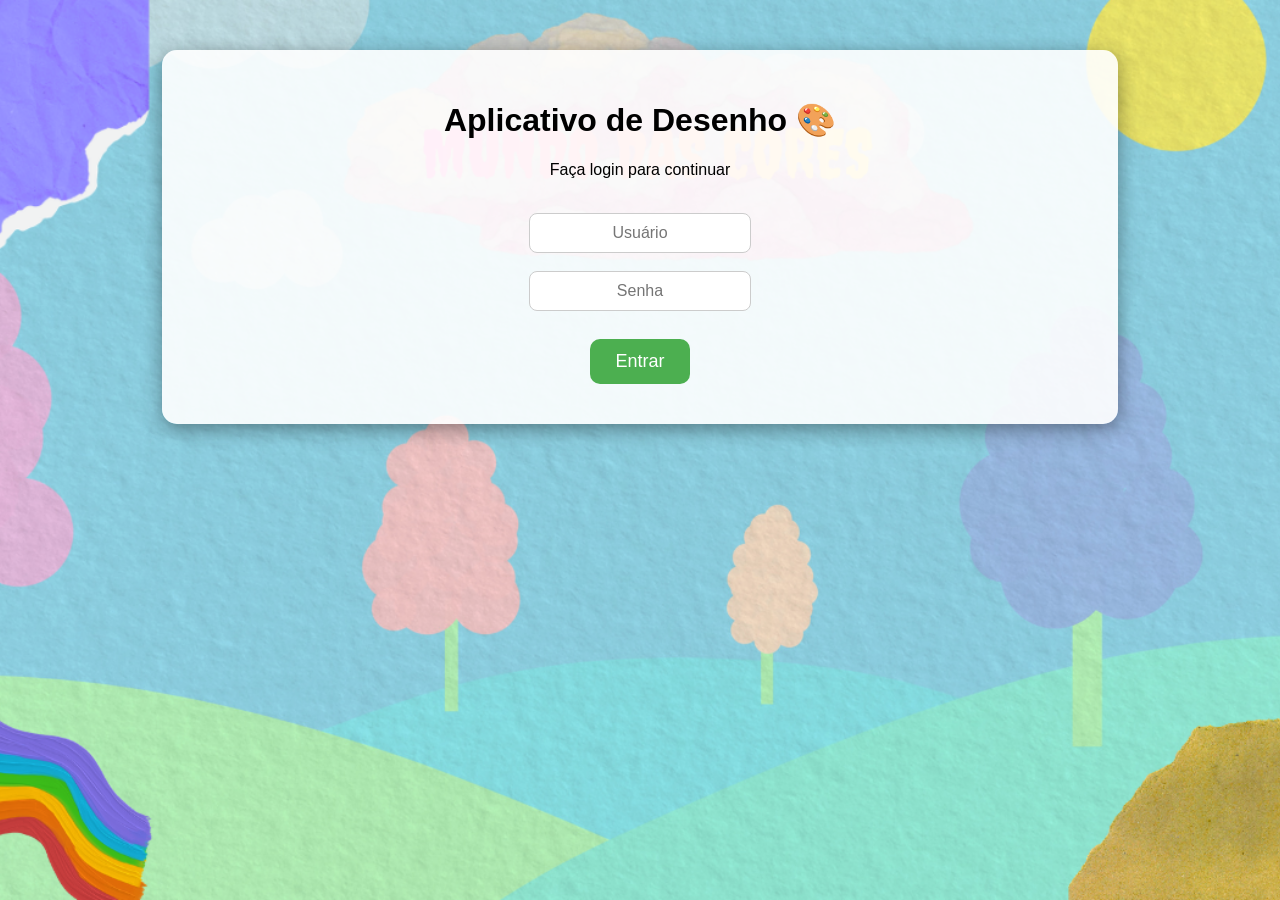
<file: index.html>
<!DOCTYPE html>
<html>

<head>

<title>Login</title>

<link rel="stylesheet" href="css/style.css">

</head>

<body>

<div class="container">

<h1>Aplicativo de Desenho 🎨</h1>

<p>Faça login para continuar</p>

<br>

<input id="usuario" placeholder="Usuário">

<br><br>

<input id="senha" type="password" placeholder="Senha">

<br><br>

<button onclick="login()">Entrar</button>

</div>

<script src="js/script.js"></script>

</body>

</html>
</file>
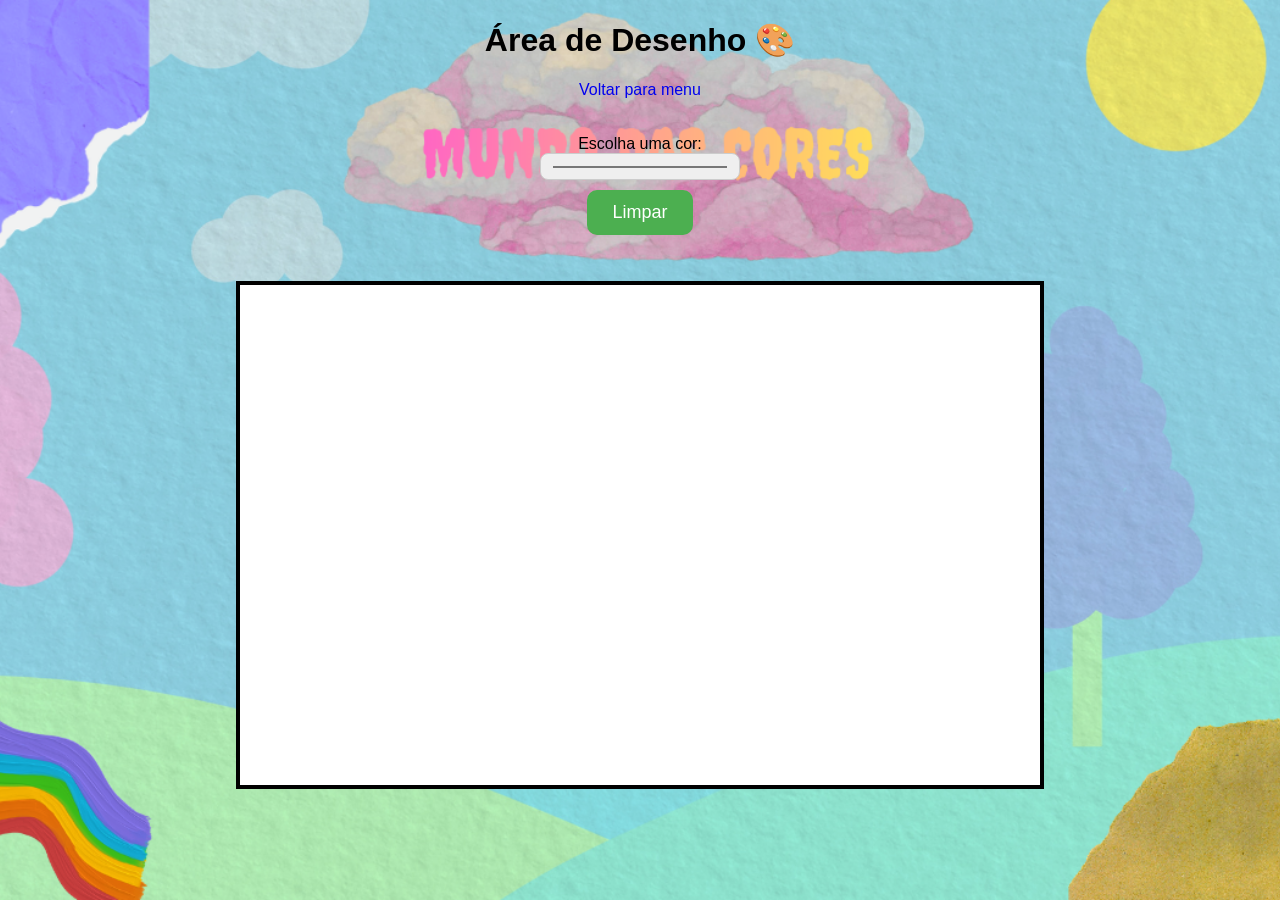
<file: desenhar.html>
<!DOCTYPE html>
<html>

<head>

<title>Área de Desenho</title>

<link rel="stylesheet" href="css/style.css">

</head>

<body>

<h1>Área de Desenho 🎨</h1>

<a href="menu.html">Voltar para menu</a>

<br><br>

<label>Escolha uma cor:</label>

<input type="color" id="cor">

<button onclick="limparTela()">Limpar</button>

<br><br>

<canvas id="canvas" width="800" height="500"></canvas>

<script src="js/script.js"></script>

</body>

</html>
</file>
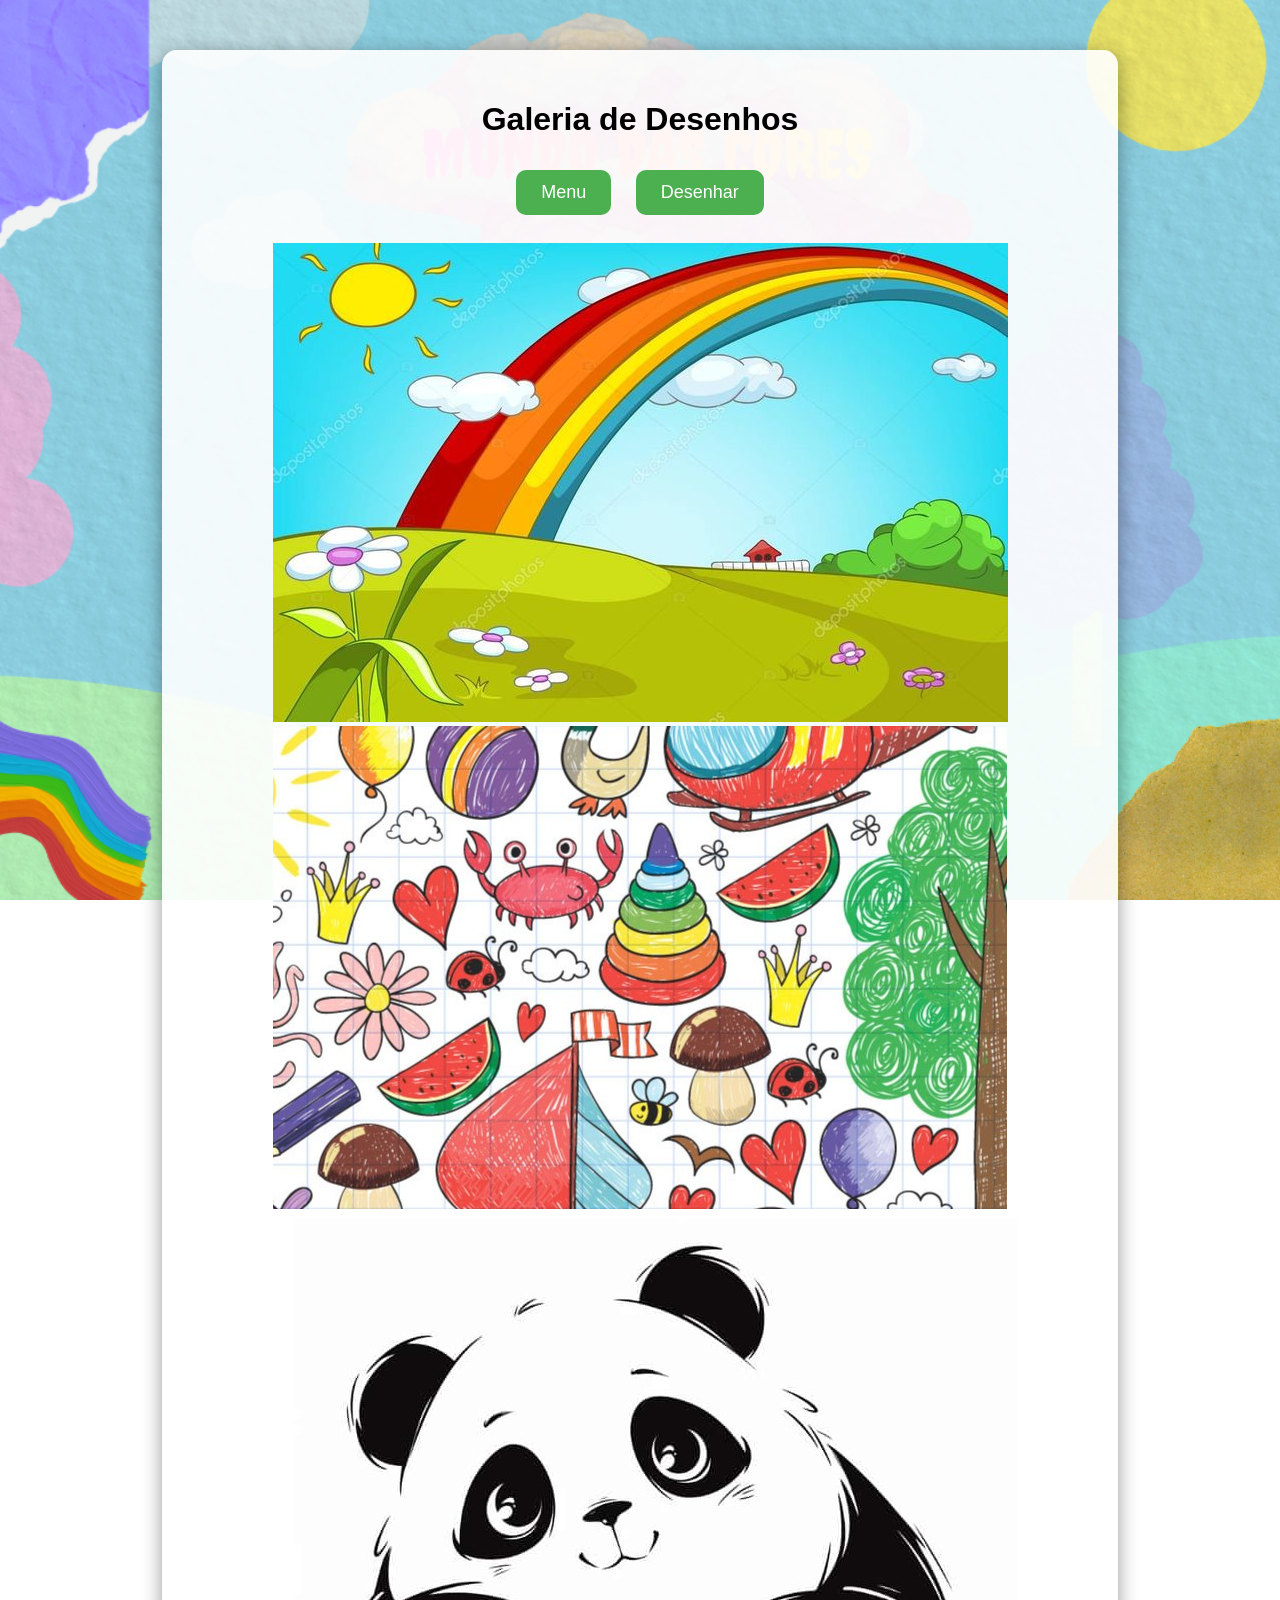
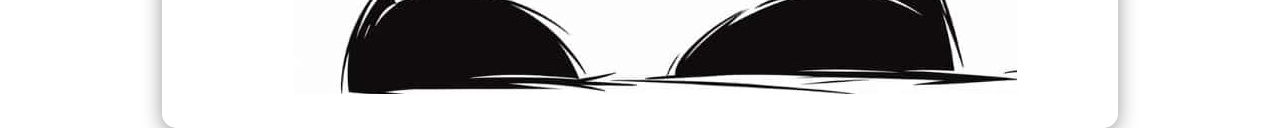
<file: galeria.html>
<!DOCTYPE html>
<html>

<head>

<title>Galeria</title>

<link rel="stylesheet" href="css/style.css">

</head>

<body>

<div class="container">

<h1>Galeria de Desenhos</h1>

<a href="menu.html">
<button>Menu</button>
</a>

<a href="desenhar.html">
<button>Desenhar</button>
</a>

<br><br>

<div class="galeria">

<img src="img/desenho1.jpg">
<img src="img/desenho2.jpg">
<img src="img/desenho3.jpg">

</div>

</div>

</body>

</html>
</file>
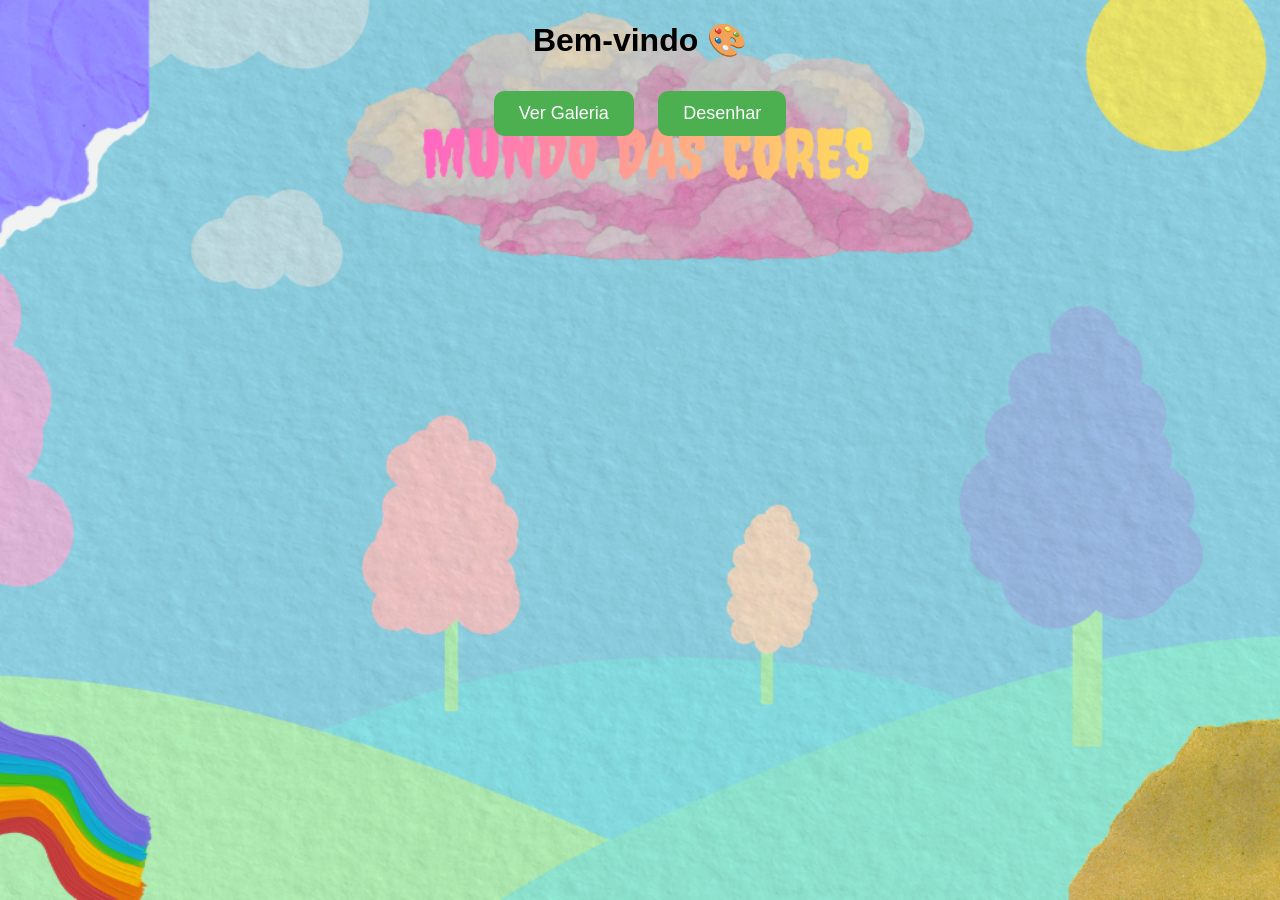
<file: menu.html>
<!DOCTYPE html>
<html>

<head>

<title>Menu Principal</title>

<link rel="stylesheet" href="css/style.css">

</head>

<body class="menu">

<h1>Bem-vindo 🎨</h1>

<div class="botoes">

<a href="galeria.html">
<button>Ver Galeria</button>
</a>

<a href="desenhar.html">
<button>Desenhar</button>
</a>

</div>

<script src="js/script.js"></script>

</body>
</html>
</file>
<file: css/style.css>
html, body{
margin:0;
padding:0;
min-height:100vh;
}

/* FUNDO DA PÁGINA */

body{

font-family: Arial, sans-serif;
text-align:center;

background-image: url("../img/fundo.png");
background-size: cover;
background-position: center;
background-repeat: no-repeat;
background-attachment: fixed;

display:flex;
flex-direction:column;
align-items:center;

}

/* CONTAINER CENTRAL */

.container{

background: rgba(255,255,255,0.9);

padding:30px;

border-radius:15px;

width:70%;
max-width:900px;

margin-top:50px;

box-shadow:0px 5px 20px rgba(0,0,0,0.4);

}

/* TITULOS */

h1{
color:black;
}

/* BOTÕES */

button{

font-size:18px;
padding:12px 25px;
margin:10px;

border:none;
border-radius:10px;

background:#4CAF50;
color:white;

cursor:pointer;

transition:0.3s;

}

button:hover{

background:#45a049;
transform:scale(1.05);

}

/* LINKS */

a{
text-decoration:none;
}

/* CANVAS DE DESENHO */

canvas{

border:4px solid black;
background:white;
cursor:crosshair;

max-width:100%;

}

/* CAMPOS DE LOGIN */

input{

padding:10px;
font-size:16px;

border-radius:8px;
border:1px solid #ccc;

width:200px;

text-align:center;

}
</file>
